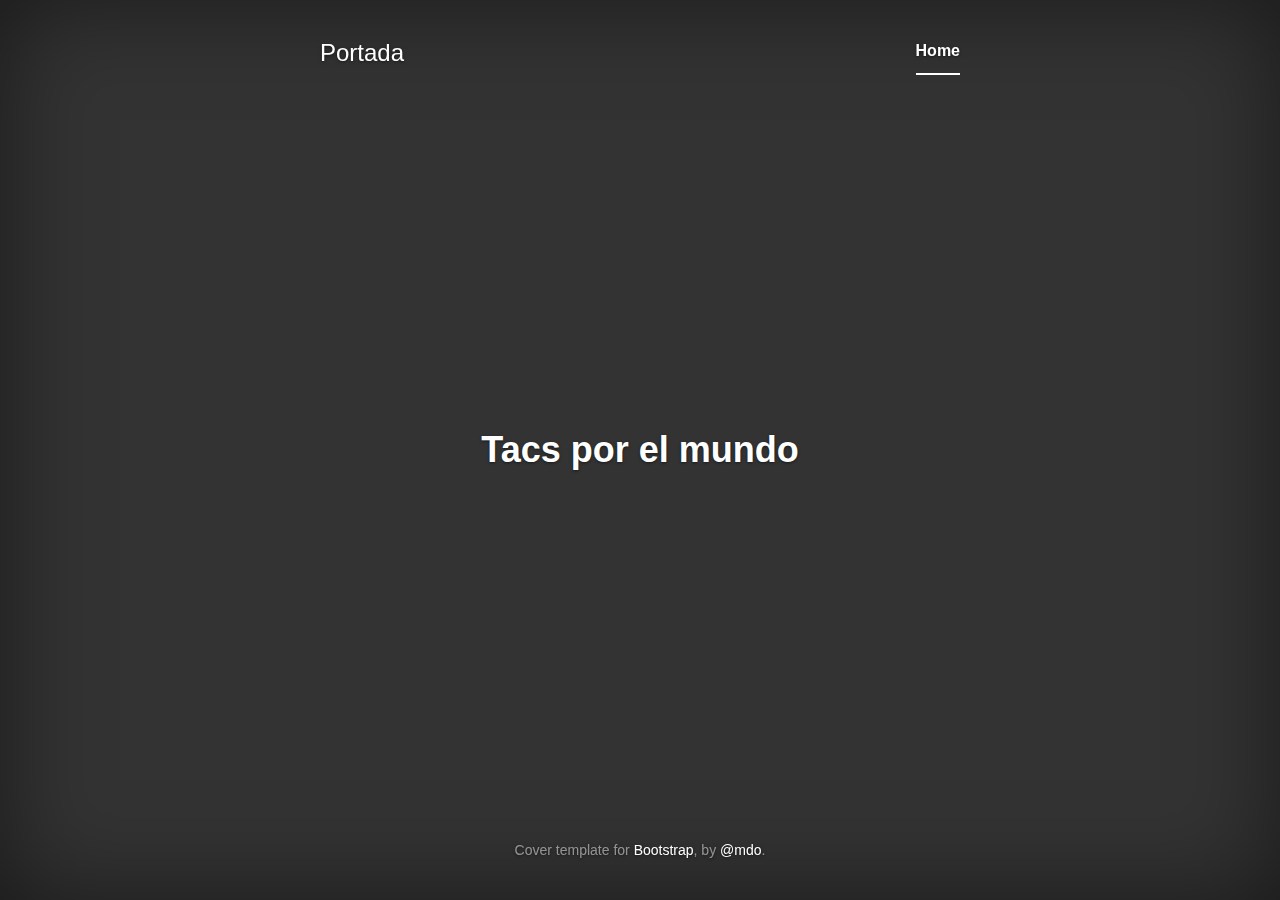
<file: src/main/webapp/index.html>
<!DOCTYPE html>
<html>
<head>
<meta
    http-equiv="Content-Type"
    content="text/html; charset=iso-8859-1" />
<meta
    name="viewport"
    content="width=device-width, initial-scale=1">
<link
    rel="stylesheet"
    href="lib/bootstrap-3.3.4-dist/css/bootstrap.min.css">
<link
    rel="stylesheet"
    href="lib/jquery-ui-1.11.4.custom/jquery-ui.css">
<link
    rel="stylesheet"
    href="css/base.css" />
<link
    href="css/cover.css"
    rel="stylesheet">
<link
    href="/../img/favicon.ico"
    rel="icon"
    type="image/x-icon" />
<title>TACS por el mundo!</title>
</head>
<body>
    <div class="site-wrapper">

        <div class="site-wrapper-inner">

            <div class="cover-container">

                <div class="masthead clearfix">
                    <div class="inner">
                        <h3 class="masthead-brand">Portada</h3>
                        <nav>
                            <ul class="nav masthead-nav">
                                <li class="active"><a href="#">Home</a></li>
                            </ul>
                        </nav>
                    </div>
                </div>

                <div class="inner cover">
                    <!--
  Below we include the Login Button social plugin. This button uses
  the JavaScript SDK to present a graphical Login button that triggers
  the FB.login() function when clicked.
	-->
                    <div id="fb-root"></div>
                    <h1
                        class="cover-heading"
                        style="font-weight: bold;">Tacs por el mundo</h1>
                    <div
                        id="status"
                        class="lead"></div>
                    <div
                        class="fb-login-button"
                        scope="public_profile,email,user_friends"
                        data-max-rows="0"
                        data-size="xlarge"
                        data-auto-logout-link="false"
                        onlogin="checkLoginState();"></div>
                    <!--  -->

                </div>

                <div class="mastfoot">
                    <div class="inner">
                        <p>
                            Cover template for <a href="http://getbootstrap.com">Bootstrap</a>,
                            by <a href="https://twitter.com/mdo">@mdo</a>.
                        </p>
                    </div>
                </div>

            </div>

        </div>

    </div>
    <!-- Bootstrap core JavaScript
    ================================================== -->
    <!-- Placed at the end of the document so the pages load faster -->

    <script src="lib/jquery-ui-1.11.4.custom/external/jquery/jquery.js"></script>
    <script src="lib/jquery-ui-1.11.4.custom/jquery-ui.min.js"></script>
    <script src="js/index.js"></script>
    <script src="lib/bootstrap-3.3.4-dist/js/bootstrap.min.js"></script>

</body>
</html>
</file>
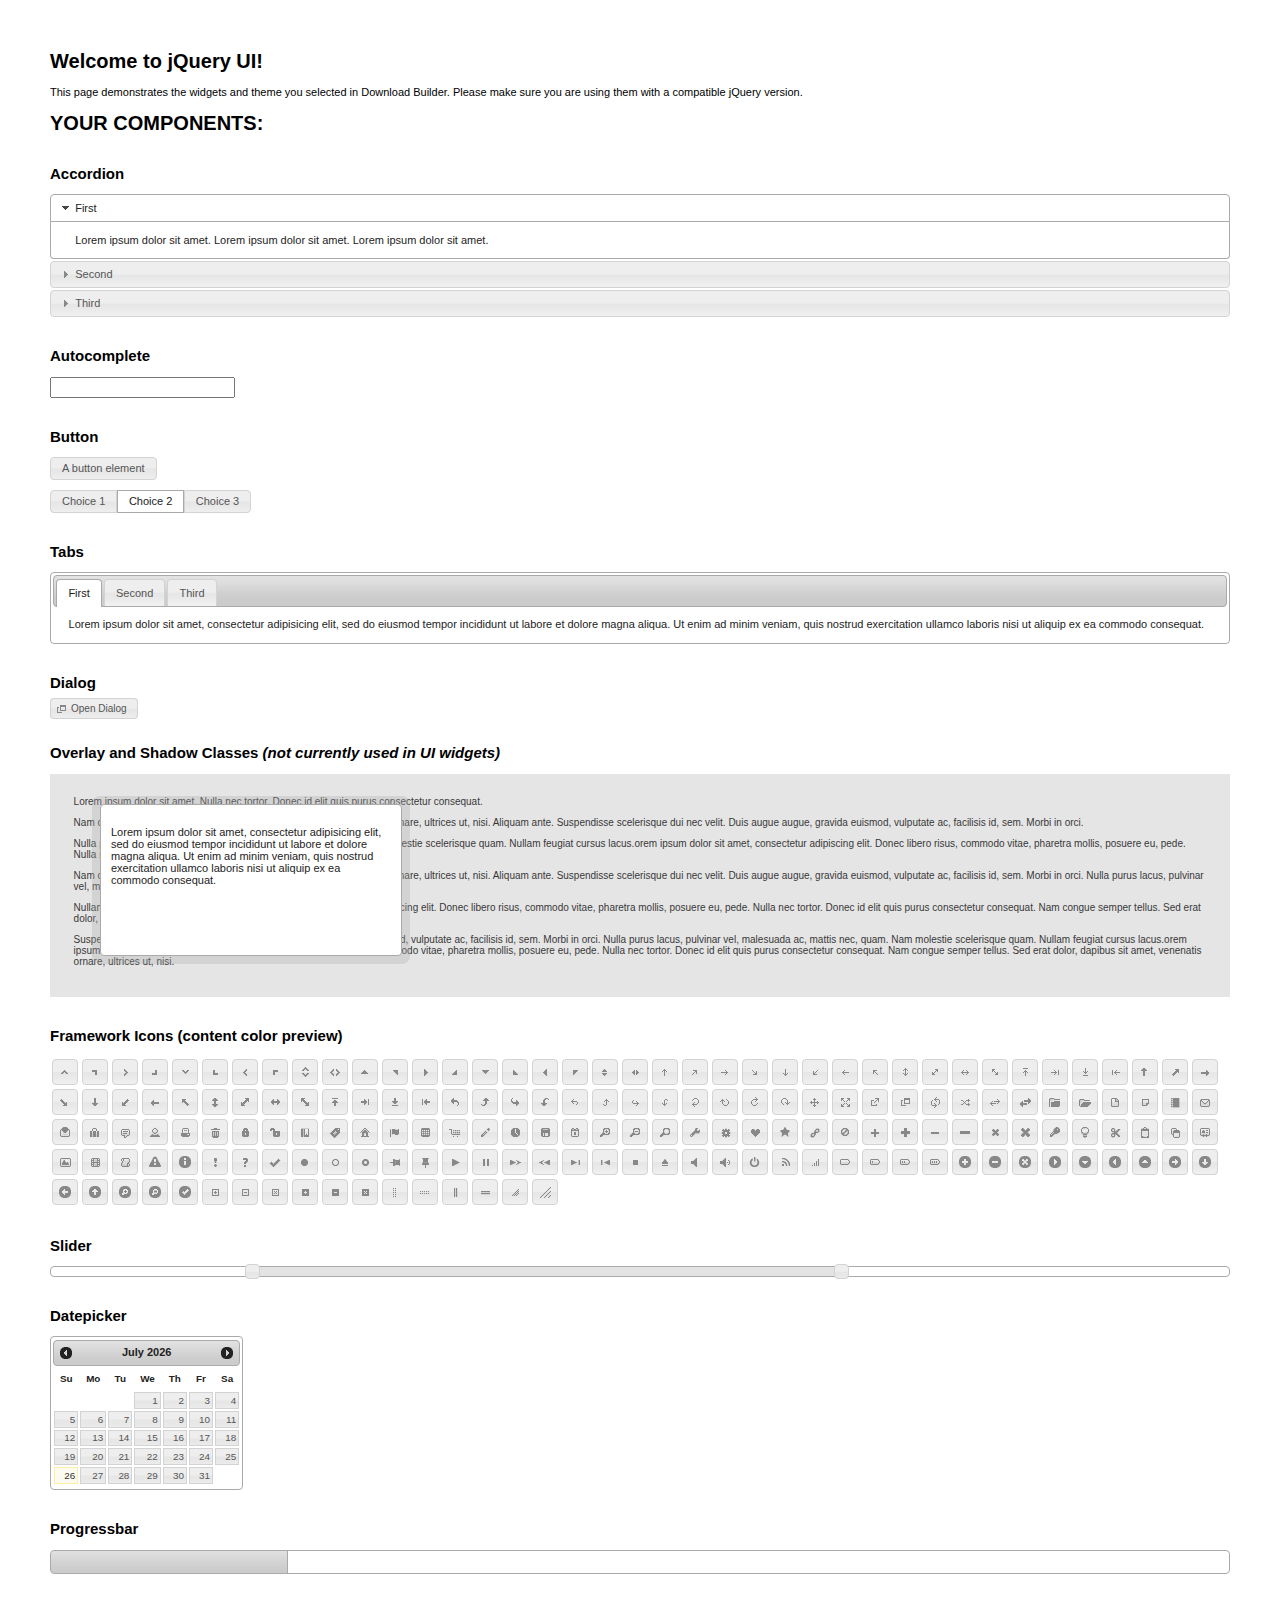
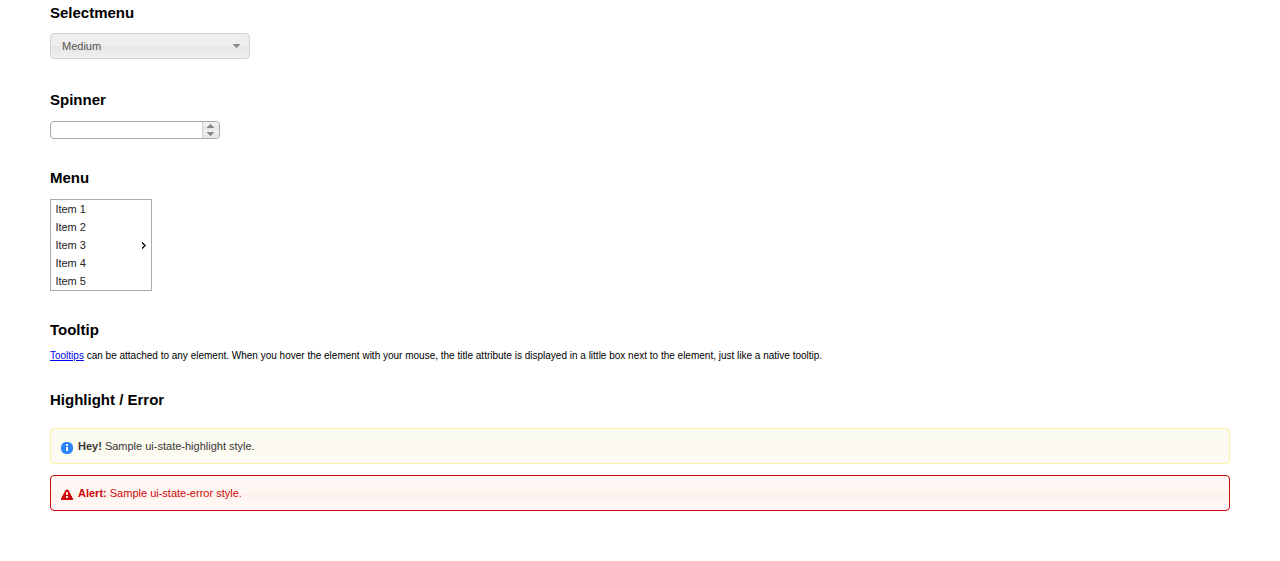
<file: src/main/webapp/lib/jquery-ui-1.11.4.custom/index.html>
<!doctype html>
<html lang="us">
<head>
	<meta charset="utf-8">
	<title>jQuery UI Example Page</title>
	<link href="jquery-ui.css" rel="stylesheet">
	<style>
	body{
		font: 62.5% "Trebuchet MS", sans-serif;
		margin: 50px;
	}
	.demoHeaders {
		margin-top: 2em;
	}
	#dialog-link {
		padding: .4em 1em .4em 20px;
		text-decoration: none;
		position: relative;
	}
	#dialog-link span.ui-icon {
		margin: 0 5px 0 0;
		position: absolute;
		left: .2em;
		top: 50%;
		margin-top: -8px;
	}
	#icons {
		margin: 0;
		padding: 0;
	}
	#icons li {
		margin: 2px;
		position: relative;
		padding: 4px 0;
		cursor: pointer;
		float: left;
		list-style: none;
	}
	#icons span.ui-icon {
		float: left;
		margin: 0 4px;
	}
	.fakewindowcontain .ui-widget-overlay {
		position: absolute;
	}
	select {
		width: 200px;
	}
	</style>
</head>
<body>

<h1>Welcome to jQuery UI!</h1>

<div class="ui-widget">
	<p>This page demonstrates the widgets and theme you selected in Download Builder. Please make sure you are using them with a compatible jQuery version.</p>
</div>

<h1>YOUR COMPONENTS:</h1>


<!-- Accordion -->
<h2 class="demoHeaders">Accordion</h2>
<div id="accordion">
	<h3>First</h3>
	<div>Lorem ipsum dolor sit amet. Lorem ipsum dolor sit amet. Lorem ipsum dolor sit amet.</div>
	<h3>Second</h3>
	<div>Phasellus mattis tincidunt nibh.</div>
	<h3>Third</h3>
	<div>Nam dui erat, auctor a, dignissim quis.</div>
</div>



<!-- Autocomplete -->
<h2 class="demoHeaders">Autocomplete</h2>
<div>
	<input id="autocomplete" title="type &quot;a&quot;">
</div>



<!-- Button -->
<h2 class="demoHeaders">Button</h2>
<button id="button">A button element</button>
<form style="margin-top: 1em;">
	<div id="radioset">
		<input type="radio" id="radio1" name="radio"><label for="radio1">Choice 1</label>
		<input type="radio" id="radio2" name="radio" checked="checked"><label for="radio2">Choice 2</label>
		<input type="radio" id="radio3" name="radio"><label for="radio3">Choice 3</label>
	</div>
</form>



<!-- Tabs -->
<h2 class="demoHeaders">Tabs</h2>
<div id="tabs">
	<ul>
		<li><a href="#tabs-1">First</a></li>
		<li><a href="#tabs-2">Second</a></li>
		<li><a href="#tabs-3">Third</a></li>
	</ul>
	<div id="tabs-1">Lorem ipsum dolor sit amet, consectetur adipisicing elit, sed do eiusmod tempor incididunt ut labore et dolore magna aliqua. Ut enim ad minim veniam, quis nostrud exercitation ullamco laboris nisi ut aliquip ex ea commodo consequat.</div>
	<div id="tabs-2">Phasellus mattis tincidunt nibh. Cras orci urna, blandit id, pretium vel, aliquet ornare, felis. Maecenas scelerisque sem non nisl. Fusce sed lorem in enim dictum bibendum.</div>
	<div id="tabs-3">Nam dui erat, auctor a, dignissim quis, sollicitudin eu, felis. Pellentesque nisi urna, interdum eget, sagittis et, consequat vestibulum, lacus. Mauris porttitor ullamcorper augue.</div>
</div>



<!-- Dialog NOTE: Dialog is not generated by UI in this demo so it can be visually styled in themeroller-->
<h2 class="demoHeaders">Dialog</h2>
<p><a href="#" id="dialog-link" class="ui-state-default ui-corner-all"><span class="ui-icon ui-icon-newwin"></span>Open Dialog</a></p>

<h2 class="demoHeaders">Overlay and Shadow Classes <em>(not currently used in UI widgets)</em></h2>
<div style="position: relative; width: 96%; height: 200px; padding:1% 2%; overflow:hidden;" class="fakewindowcontain">
	<p>Lorem ipsum dolor sit amet,  Nulla nec tortor. Donec id elit quis purus consectetur consequat. </p><p>Nam congue semper tellus. Sed erat dolor, dapibus sit amet, venenatis ornare, ultrices ut, nisi. Aliquam ante. Suspendisse scelerisque dui nec velit. Duis augue augue, gravida euismod, vulputate ac, facilisis id, sem. Morbi in orci. </p><p>Nulla purus lacus, pulvinar vel, malesuada ac, mattis nec, quam. Nam molestie scelerisque quam. Nullam feugiat cursus lacus.orem ipsum dolor sit amet, consectetur adipiscing elit. Donec libero risus, commodo vitae, pharetra mollis, posuere eu, pede. Nulla nec tortor. Donec id elit quis purus consectetur consequat. </p><p>Nam congue semper tellus. Sed erat dolor, dapibus sit amet, venenatis ornare, ultrices ut, nisi. Aliquam ante. Suspendisse scelerisque dui nec velit. Duis augue augue, gravida euismod, vulputate ac, facilisis id, sem. Morbi in orci. Nulla purus lacus, pulvinar vel, malesuada ac, mattis nec, quam. Nam molestie scelerisque quam. </p><p>Nullam feugiat cursus lacus.orem ipsum dolor sit amet, consectetur adipiscing elit. Donec libero risus, commodo vitae, pharetra mollis, posuere eu, pede. Nulla nec tortor. Donec id elit quis purus consectetur consequat. Nam congue semper tellus. Sed erat dolor, dapibus sit amet, venenatis ornare, ultrices ut, nisi. Aliquam ante. </p><p>Suspendisse scelerisque dui nec velit. Duis augue augue, gravida euismod, vulputate ac, facilisis id, sem. Morbi in orci. Nulla purus lacus, pulvinar vel, malesuada ac, mattis nec, quam. Nam molestie scelerisque quam. Nullam feugiat cursus lacus.orem ipsum dolor sit amet, consectetur adipiscing elit. Donec libero risus, commodo vitae, pharetra mollis, posuere eu, pede. Nulla nec tortor. Donec id elit quis purus consectetur consequat. Nam congue semper tellus. Sed erat dolor, dapibus sit amet, venenatis ornare, ultrices ut, nisi. </p>

	<!-- ui-dialog -->
	<div class="ui-overlay"><div class="ui-widget-overlay"></div><div class="ui-widget-shadow ui-corner-all" style="width: 302px; height: 152px; position: absolute; left: 50px; top: 30px;"></div></div>
	<div style="position: absolute; width: 280px; height: 130px;left: 50px; top: 30px; padding: 10px;" class="ui-widget ui-widget-content ui-corner-all">
		<div class="ui-dialog-content ui-widget-content" style="background: none; border: 0;">
			<p>Lorem ipsum dolor sit amet, consectetur adipisicing elit, sed do eiusmod tempor incididunt ut labore et dolore magna aliqua. Ut enim ad minim veniam, quis nostrud exercitation ullamco laboris nisi ut aliquip ex ea commodo consequat.</p>
		</div>
	</div>

</div>

<!-- ui-dialog -->
<div id="dialog" title="Dialog Title">
	<p>Lorem ipsum dolor sit amet, consectetur adipisicing elit, sed do eiusmod tempor incididunt ut labore et dolore magna aliqua. Ut enim ad minim veniam, quis nostrud exercitation ullamco laboris nisi ut aliquip ex ea commodo consequat.</p>
</div>



<h2 class="demoHeaders">Framework Icons (content color preview)</h2>
<ul id="icons" class="ui-widget ui-helper-clearfix">
	<li class="ui-state-default ui-corner-all" title=".ui-icon-carat-1-n"><span class="ui-icon ui-icon-carat-1-n"></span></li>
	<li class="ui-state-default ui-corner-all" title=".ui-icon-carat-1-ne"><span class="ui-icon ui-icon-carat-1-ne"></span></li>
	<li class="ui-state-default ui-corner-all" title=".ui-icon-carat-1-e"><span class="ui-icon ui-icon-carat-1-e"></span></li>
	<li class="ui-state-default ui-corner-all" title=".ui-icon-carat-1-se"><span class="ui-icon ui-icon-carat-1-se"></span></li>
	<li class="ui-state-default ui-corner-all" title=".ui-icon-carat-1-s"><span class="ui-icon ui-icon-carat-1-s"></span></li>
	<li class="ui-state-default ui-corner-all" title=".ui-icon-carat-1-sw"><span class="ui-icon ui-icon-carat-1-sw"></span></li>
	<li class="ui-state-default ui-corner-all" title=".ui-icon-carat-1-w"><span class="ui-icon ui-icon-carat-1-w"></span></li>
	<li class="ui-state-default ui-corner-all" title=".ui-icon-carat-1-nw"><span class="ui-icon ui-icon-carat-1-nw"></span></li>
	<li class="ui-state-default ui-corner-all" title=".ui-icon-carat-2-n-s"><span class="ui-icon ui-icon-carat-2-n-s"></span></li>
	<li class="ui-state-default ui-corner-all" title=".ui-icon-carat-2-e-w"><span class="ui-icon ui-icon-carat-2-e-w"></span></li>
	<li class="ui-state-default ui-corner-all" title=".ui-icon-triangle-1-n"><span class="ui-icon ui-icon-triangle-1-n"></span></li>
	<li class="ui-state-default ui-corner-all" title=".ui-icon-triangle-1-ne"><span class="ui-icon ui-icon-triangle-1-ne"></span></li>
	<li class="ui-state-default ui-corner-all" title=".ui-icon-triangle-1-e"><span class="ui-icon ui-icon-triangle-1-e"></span></li>
	<li class="ui-state-default ui-corner-all" title=".ui-icon-triangle-1-se"><span class="ui-icon ui-icon-triangle-1-se"></span></li>
	<li class="ui-state-default ui-corner-all" title=".ui-icon-triangle-1-s"><span class="ui-icon ui-icon-triangle-1-s"></span></li>
	<li class="ui-state-default ui-corner-all" title=".ui-icon-triangle-1-sw"><span class="ui-icon ui-icon-triangle-1-sw"></span></li>
	<li class="ui-state-default ui-corner-all" title=".ui-icon-triangle-1-w"><span class="ui-icon ui-icon-triangle-1-w"></span></li>
	<li class="ui-state-default ui-corner-all" title=".ui-icon-triangle-1-nw"><span class="ui-icon ui-icon-triangle-1-nw"></span></li>
	<li class="ui-state-default ui-corner-all" title=".ui-icon-triangle-2-n-s"><span class="ui-icon ui-icon-triangle-2-n-s"></span></li>
	<li class="ui-state-default ui-corner-all" title=".ui-icon-triangle-2-e-w"><span class="ui-icon ui-icon-triangle-2-e-w"></span></li>
	<li class="ui-state-default ui-corner-all" title=".ui-icon-arrow-1-n"><span class="ui-icon ui-icon-arrow-1-n"></span></li>
	<li class="ui-state-default ui-corner-all" title=".ui-icon-arrow-1-ne"><span class="ui-icon ui-icon-arrow-1-ne"></span></li>
	<li class="ui-state-default ui-corner-all" title=".ui-icon-arrow-1-e"><span class="ui-icon ui-icon-arrow-1-e"></span></li>
	<li class="ui-state-default ui-corner-all" title=".ui-icon-arrow-1-se"><span class="ui-icon ui-icon-arrow-1-se"></span></li>
	<li class="ui-state-default ui-corner-all" title=".ui-icon-arrow-1-s"><span class="ui-icon ui-icon-arrow-1-s"></span></li>
	<li class="ui-state-default ui-corner-all" title=".ui-icon-arrow-1-sw"><span class="ui-icon ui-icon-arrow-1-sw"></span></li>
	<li class="ui-state-default ui-corner-all" title=".ui-icon-arrow-1-w"><span class="ui-icon ui-icon-arrow-1-w"></span></li>
	<li class="ui-state-default ui-corner-all" title=".ui-icon-arrow-1-nw"><span class="ui-icon ui-icon-arrow-1-nw"></span></li>
	<li class="ui-state-default ui-corner-all" title=".ui-icon-arrow-2-n-s"><span class="ui-icon ui-icon-arrow-2-n-s"></span></li>
	<li class="ui-state-default ui-corner-all" title=".ui-icon-arrow-2-ne-sw"><span class="ui-icon ui-icon-arrow-2-ne-sw"></span></li>
	<li class="ui-state-default ui-corner-all" title=".ui-icon-arrow-2-e-w"><span class="ui-icon ui-icon-arrow-2-e-w"></span></li>
	<li class="ui-state-default ui-corner-all" title=".ui-icon-arrow-2-se-nw"><span class="ui-icon ui-icon-arrow-2-se-nw"></span></li>
	<li class="ui-state-default ui-corner-all" title=".ui-icon-arrowstop-1-n"><span class="ui-icon ui-icon-arrowstop-1-n"></span></li>
	<li class="ui-state-default ui-corner-all" title=".ui-icon-arrowstop-1-e"><span class="ui-icon ui-icon-arrowstop-1-e"></span></li>
	<li class="ui-state-default ui-corner-all" title=".ui-icon-arrowstop-1-s"><span class="ui-icon ui-icon-arrowstop-1-s"></span></li>
	<li class="ui-state-default ui-corner-all" title=".ui-icon-arrowstop-1-w"><span class="ui-icon ui-icon-arrowstop-1-w"></span></li>
	<li class="ui-state-default ui-corner-all" title=".ui-icon-arrowthick-1-n"><span class="ui-icon ui-icon-arrowthick-1-n"></span></li>
	<li class="ui-state-default ui-corner-all" title=".ui-icon-arrowthick-1-ne"><span class="ui-icon ui-icon-arrowthick-1-ne"></span></li>
	<li class="ui-state-default ui-corner-all" title=".ui-icon-arrowthick-1-e"><span class="ui-icon ui-icon-arrowthick-1-e"></span></li>
	<li class="ui-state-default ui-corner-all" title=".ui-icon-arrowthick-1-se"><span class="ui-icon ui-icon-arrowthick-1-se"></span></li>
	<li class="ui-state-default ui-corner-all" title=".ui-icon-arrowthick-1-s"><span class="ui-icon ui-icon-arrowthick-1-s"></span></li>
	<li class="ui-state-default ui-corner-all" title=".ui-icon-arrowthick-1-sw"><span class="ui-icon ui-icon-arrowthick-1-sw"></span></li>
	<li class="ui-state-default ui-corner-all" title=".ui-icon-arrowthick-1-w"><span class="ui-icon ui-icon-arrowthick-1-w"></span></li>
	<li class="ui-state-default ui-corner-all" title=".ui-icon-arrowthick-1-nw"><span class="ui-icon ui-icon-arrowthick-1-nw"></span></li>
	<li class="ui-state-default ui-corner-all" title=".ui-icon-arrowthick-2-n-s"><span class="ui-icon ui-icon-arrowthick-2-n-s"></span></li>
	<li class="ui-state-default ui-corner-all" title=".ui-icon-arrowthick-2-ne-sw"><span class="ui-icon ui-icon-arrowthick-2-ne-sw"></span></li>
	<li class="ui-state-default ui-corner-all" title=".ui-icon-arrowthick-2-e-w"><span class="ui-icon ui-icon-arrowthick-2-e-w"></span></li>
	<li class="ui-state-default ui-corner-all" title=".ui-icon-arrowthick-2-se-nw"><span class="ui-icon ui-icon-arrowthick-2-se-nw"></span></li>
	<li class="ui-state-default ui-corner-all" title=".ui-icon-arrowthickstop-1-n"><span class="ui-icon ui-icon-arrowthickstop-1-n"></span></li>
	<li class="ui-state-default ui-corner-all" title=".ui-icon-arrowthickstop-1-e"><span class="ui-icon ui-icon-arrowthickstop-1-e"></span></li>
	<li class="ui-state-default ui-corner-all" title=".ui-icon-arrowthickstop-1-s"><span class="ui-icon ui-icon-arrowthickstop-1-s"></span></li>
	<li class="ui-state-default ui-corner-all" title=".ui-icon-arrowthickstop-1-w"><span class="ui-icon ui-icon-arrowthickstop-1-w"></span></li>
	<li class="ui-state-default ui-corner-all" title=".ui-icon-arrowreturnthick-1-w"><span class="ui-icon ui-icon-arrowreturnthick-1-w"></span></li>
	<li class="ui-state-default ui-corner-all" title=".ui-icon-arrowreturnthick-1-n"><span class="ui-icon ui-icon-arrowreturnthick-1-n"></span></li>
	<li class="ui-state-default ui-corner-all" title=".ui-icon-arrowreturnthick-1-e"><span class="ui-icon ui-icon-arrowreturnthick-1-e"></span></li>
	<li class="ui-state-default ui-corner-all" title=".ui-icon-arrowreturnthick-1-s"><span class="ui-icon ui-icon-arrowreturnthick-1-s"></span></li>
	<li class="ui-state-default ui-corner-all" title=".ui-icon-arrowreturn-1-w"><span class="ui-icon ui-icon-arrowreturn-1-w"></span></li>
	<li class="ui-state-default ui-corner-all" title=".ui-icon-arrowreturn-1-n"><span class="ui-icon ui-icon-arrowreturn-1-n"></span></li>
	<li class="ui-state-default ui-corner-all" title=".ui-icon-arrowreturn-1-e"><span class="ui-icon ui-icon-arrowreturn-1-e"></span></li>
	<li class="ui-state-default ui-corner-all" title=".ui-icon-arrowreturn-1-s"><span class="ui-icon ui-icon-arrowreturn-1-s"></span></li>
	<li class="ui-state-default ui-corner-all" title=".ui-icon-arrowrefresh-1-w"><span class="ui-icon ui-icon-arrowrefresh-1-w"></span></li>
	<li class="ui-state-default ui-corner-all" title=".ui-icon-arrowrefresh-1-n"><span class="ui-icon ui-icon-arrowrefresh-1-n"></span></li>
	<li class="ui-state-default ui-corner-all" title=".ui-icon-arrowrefresh-1-e"><span class="ui-icon ui-icon-arrowrefresh-1-e"></span></li>
	<li class="ui-state-default ui-corner-all" title=".ui-icon-arrowrefresh-1-s"><span class="ui-icon ui-icon-arrowrefresh-1-s"></span></li>
	<li class="ui-state-default ui-corner-all" title=".ui-icon-arrow-4"><span class="ui-icon ui-icon-arrow-4"></span></li>
	<li class="ui-state-default ui-corner-all" title=".ui-icon-arrow-4-diag"><span class="ui-icon ui-icon-arrow-4-diag"></span></li>
	<li class="ui-state-default ui-corner-all" title=".ui-icon-extlink"><span class="ui-icon ui-icon-extlink"></span></li>
	<li class="ui-state-default ui-corner-all" title=".ui-icon-newwin"><span class="ui-icon ui-icon-newwin"></span></li>
	<li class="ui-state-default ui-corner-all" title=".ui-icon-refresh"><span class="ui-icon ui-icon-refresh"></span></li>
	<li class="ui-state-default ui-corner-all" title=".ui-icon-shuffle"><span class="ui-icon ui-icon-shuffle"></span></li>
	<li class="ui-state-default ui-corner-all" title=".ui-icon-transfer-e-w"><span class="ui-icon ui-icon-transfer-e-w"></span></li>
	<li class="ui-state-default ui-corner-all" title=".ui-icon-transferthick-e-w"><span class="ui-icon ui-icon-transferthick-e-w"></span></li>
	<li class="ui-state-default ui-corner-all" title=".ui-icon-folder-collapsed"><span class="ui-icon ui-icon-folder-collapsed"></span></li>
	<li class="ui-state-default ui-corner-all" title=".ui-icon-folder-open"><span class="ui-icon ui-icon-folder-open"></span></li>
	<li class="ui-state-default ui-corner-all" title=".ui-icon-document"><span class="ui-icon ui-icon-document"></span></li>
	<li class="ui-state-default ui-corner-all" title=".ui-icon-document-b"><span class="ui-icon ui-icon-document-b"></span></li>
	<li class="ui-state-default ui-corner-all" title=".ui-icon-note"><span class="ui-icon ui-icon-note"></span></li>
	<li class="ui-state-default ui-corner-all" title=".ui-icon-mail-closed"><span class="ui-icon ui-icon-mail-closed"></span></li>
	<li class="ui-state-default ui-corner-all" title=".ui-icon-mail-open"><span class="ui-icon ui-icon-mail-open"></span></li>
	<li class="ui-state-default ui-corner-all" title=".ui-icon-suitcase"><span class="ui-icon ui-icon-suitcase"></span></li>
	<li class="ui-state-default ui-corner-all" title=".ui-icon-comment"><span class="ui-icon ui-icon-comment"></span></li>
	<li class="ui-state-default ui-corner-all" title=".ui-icon-person"><span class="ui-icon ui-icon-person"></span></li>
	<li class="ui-state-default ui-corner-all" title=".ui-icon-print"><span class="ui-icon ui-icon-print"></span></li>
	<li class="ui-state-default ui-corner-all" title=".ui-icon-trash"><span class="ui-icon ui-icon-trash"></span></li>
	<li class="ui-state-default ui-corner-all" title=".ui-icon-locked"><span class="ui-icon ui-icon-locked"></span></li>
	<li class="ui-state-default ui-corner-all" title=".ui-icon-unlocked"><span class="ui-icon ui-icon-unlocked"></span></li>
	<li class="ui-state-default ui-corner-all" title=".ui-icon-bookmark"><span class="ui-icon ui-icon-bookmark"></span></li>
	<li class="ui-state-default ui-corner-all" title=".ui-icon-tag"><span class="ui-icon ui-icon-tag"></span></li>
	<li class="ui-state-default ui-corner-all" title=".ui-icon-home"><span class="ui-icon ui-icon-home"></span></li>
	<li class="ui-state-default ui-corner-all" title=".ui-icon-flag"><span class="ui-icon ui-icon-flag"></span></li>
	<li class="ui-state-default ui-corner-all" title=".ui-icon-calculator"><span class="ui-icon ui-icon-calculator"></span></li>
	<li class="ui-state-default ui-corner-all" title=".ui-icon-cart"><span class="ui-icon ui-icon-cart"></span></li>
	<li class="ui-state-default ui-corner-all" title=".ui-icon-pencil"><span class="ui-icon ui-icon-pencil"></span></li>
	<li class="ui-state-default ui-corner-all" title=".ui-icon-clock"><span class="ui-icon ui-icon-clock"></span></li>
	<li class="ui-state-default ui-corner-all" title=".ui-icon-disk"><span class="ui-icon ui-icon-disk"></span></li>
	<li class="ui-state-default ui-corner-all" title=".ui-icon-calendar"><span class="ui-icon ui-icon-calendar"></span></li>
	<li class="ui-state-default ui-corner-all" title=".ui-icon-zoomin"><span class="ui-icon ui-icon-zoomin"></span></li>
	<li class="ui-state-default ui-corner-all" title=".ui-icon-zoomout"><span class="ui-icon ui-icon-zoomout"></span></li>
	<li class="ui-state-default ui-corner-all" title=".ui-icon-search"><span class="ui-icon ui-icon-search"></span></li>
	<li class="ui-state-default ui-corner-all" title=".ui-icon-wrench"><span class="ui-icon ui-icon-wrench"></span></li>
	<li class="ui-state-default ui-corner-all" title=".ui-icon-gear"><span class="ui-icon ui-icon-gear"></span></li>
	<li class="ui-state-default ui-corner-all" title=".ui-icon-heart"><span class="ui-icon ui-icon-heart"></span></li>
	<li class="ui-state-default ui-corner-all" title=".ui-icon-star"><span class="ui-icon ui-icon-star"></span></li>
	<li class="ui-state-default ui-corner-all" title=".ui-icon-link"><span class="ui-icon ui-icon-link"></span></li>
	<li class="ui-state-default ui-corner-all" title=".ui-icon-cancel"><span class="ui-icon ui-icon-cancel"></span></li>
	<li class="ui-state-default ui-corner-all" title=".ui-icon-plus"><span class="ui-icon ui-icon-plus"></span></li>
	<li class="ui-state-default ui-corner-all" title=".ui-icon-plusthick"><span class="ui-icon ui-icon-plusthick"></span></li>
	<li class="ui-state-default ui-corner-all" title=".ui-icon-minus"><span class="ui-icon ui-icon-minus"></span></li>
	<li class="ui-state-default ui-corner-all" title=".ui-icon-minusthick"><span class="ui-icon ui-icon-minusthick"></span></li>
	<li class="ui-state-default ui-corner-all" title=".ui-icon-close"><span class="ui-icon ui-icon-close"></span></li>
	<li class="ui-state-default ui-corner-all" title=".ui-icon-closethick"><span class="ui-icon ui-icon-closethick"></span></li>
	<li class="ui-state-default ui-corner-all" title=".ui-icon-key"><span class="ui-icon ui-icon-key"></span></li>
	<li class="ui-state-default ui-corner-all" title=".ui-icon-lightbulb"><span class="ui-icon ui-icon-lightbulb"></span></li>
	<li class="ui-state-default ui-corner-all" title=".ui-icon-scissors"><span class="ui-icon ui-icon-scissors"></span></li>
	<li class="ui-state-default ui-corner-all" title=".ui-icon-clipboard"><span class="ui-icon ui-icon-clipboard"></span></li>
	<li class="ui-state-default ui-corner-all" title=".ui-icon-copy"><span class="ui-icon ui-icon-copy"></span></li>
	<li class="ui-state-default ui-corner-all" title=".ui-icon-contact"><span class="ui-icon ui-icon-contact"></span></li>
	<li class="ui-state-default ui-corner-all" title=".ui-icon-image"><span class="ui-icon ui-icon-image"></span></li>
	<li class="ui-state-default ui-corner-all" title=".ui-icon-video"><span class="ui-icon ui-icon-video"></span></li>
	<li class="ui-state-default ui-corner-all" title=".ui-icon-script"><span class="ui-icon ui-icon-script"></span></li>
	<li class="ui-state-default ui-corner-all" title=".ui-icon-alert"><span class="ui-icon ui-icon-alert"></span></li>
	<li class="ui-state-default ui-corner-all" title=".ui-icon-info"><span class="ui-icon ui-icon-info"></span></li>
	<li class="ui-state-default ui-corner-all" title=".ui-icon-notice"><span class="ui-icon ui-icon-notice"></span></li>
	<li class="ui-state-default ui-corner-all" title=".ui-icon-help"><span class="ui-icon ui-icon-help"></span></li>
	<li class="ui-state-default ui-corner-all" title=".ui-icon-check"><span class="ui-icon ui-icon-check"></span></li>
	<li class="ui-state-default ui-corner-all" title=".ui-icon-bullet"><span class="ui-icon ui-icon-bullet"></span></li>
	<li class="ui-state-default ui-corner-all" title=".ui-icon-radio-off"><span class="ui-icon ui-icon-radio-off"></span></li>
	<li class="ui-state-default ui-corner-all" title=".ui-icon-radio-on"><span class="ui-icon ui-icon-radio-on"></span></li>
	<li class="ui-state-default ui-corner-all" title=".ui-icon-pin-w"><span class="ui-icon ui-icon-pin-w"></span></li>
	<li class="ui-state-default ui-corner-all" title=".ui-icon-pin-s"><span class="ui-icon ui-icon-pin-s"></span></li>
	<li class="ui-state-default ui-corner-all" title=".ui-icon-play"><span class="ui-icon ui-icon-play"></span></li>
	<li class="ui-state-default ui-corner-all" title=".ui-icon-pause"><span class="ui-icon ui-icon-pause"></span></li>
	<li class="ui-state-default ui-corner-all" title=".ui-icon-seek-next"><span class="ui-icon ui-icon-seek-next"></span></li>
	<li class="ui-state-default ui-corner-all" title=".ui-icon-seek-prev"><span class="ui-icon ui-icon-seek-prev"></span></li>
	<li class="ui-state-default ui-corner-all" title=".ui-icon-seek-end"><span class="ui-icon ui-icon-seek-end"></span></li>
	<li class="ui-state-default ui-corner-all" title=".ui-icon-seek-first"><span class="ui-icon ui-icon-seek-first"></span></li>
	<li class="ui-state-default ui-corner-all" title=".ui-icon-stop"><span class="ui-icon ui-icon-stop"></span></li>
	<li class="ui-state-default ui-corner-all" title=".ui-icon-eject"><span class="ui-icon ui-icon-eject"></span></li>
	<li class="ui-state-default ui-corner-all" title=".ui-icon-volume-off"><span class="ui-icon ui-icon-volume-off"></span></li>
	<li class="ui-state-default ui-corner-all" title=".ui-icon-volume-on"><span class="ui-icon ui-icon-volume-on"></span></li>
	<li class="ui-state-default ui-corner-all" title=".ui-icon-power"><span class="ui-icon ui-icon-power"></span></li>
	<li class="ui-state-default ui-corner-all" title=".ui-icon-signal-diag"><span class="ui-icon ui-icon-signal-diag"></span></li>
	<li class="ui-state-default ui-corner-all" title=".ui-icon-signal"><span class="ui-icon ui-icon-signal"></span></li>
	<li class="ui-state-default ui-corner-all" title=".ui-icon-battery-0"><span class="ui-icon ui-icon-battery-0"></span></li>
	<li class="ui-state-default ui-corner-all" title=".ui-icon-battery-1"><span class="ui-icon ui-icon-battery-1"></span></li>
	<li class="ui-state-default ui-corner-all" title=".ui-icon-battery-2"><span class="ui-icon ui-icon-battery-2"></span></li>
	<li class="ui-state-default ui-corner-all" title=".ui-icon-battery-3"><span class="ui-icon ui-icon-battery-3"></span></li>
	<li class="ui-state-default ui-corner-all" title=".ui-icon-circle-plus"><span class="ui-icon ui-icon-circle-plus"></span></li>
	<li class="ui-state-default ui-corner-all" title=".ui-icon-circle-minus"><span class="ui-icon ui-icon-circle-minus"></span></li>
	<li class="ui-state-default ui-corner-all" title=".ui-icon-circle-close"><span class="ui-icon ui-icon-circle-close"></span></li>
	<li class="ui-state-default ui-corner-all" title=".ui-icon-circle-triangle-e"><span class="ui-icon ui-icon-circle-triangle-e"></span></li>
	<li class="ui-state-default ui-corner-all" title=".ui-icon-circle-triangle-s"><span class="ui-icon ui-icon-circle-triangle-s"></span></li>
	<li class="ui-state-default ui-corner-all" title=".ui-icon-circle-triangle-w"><span class="ui-icon ui-icon-circle-triangle-w"></span></li>
	<li class="ui-state-default ui-corner-all" title=".ui-icon-circle-triangle-n"><span class="ui-icon ui-icon-circle-triangle-n"></span></li>
	<li class="ui-state-default ui-corner-all" title=".ui-icon-circle-arrow-e"><span class="ui-icon ui-icon-circle-arrow-e"></span></li>
	<li class="ui-state-default ui-corner-all" title=".ui-icon-circle-arrow-s"><span class="ui-icon ui-icon-circle-arrow-s"></span></li>
	<li class="ui-state-default ui-corner-all" title=".ui-icon-circle-arrow-w"><span class="ui-icon ui-icon-circle-arrow-w"></span></li>
	<li class="ui-state-default ui-corner-all" title=".ui-icon-circle-arrow-n"><span class="ui-icon ui-icon-circle-arrow-n"></span></li>
	<li class="ui-state-default ui-corner-all" title=".ui-icon-circle-zoomin"><span class="ui-icon ui-icon-circle-zoomin"></span></li>
	<li class="ui-state-default ui-corner-all" title=".ui-icon-circle-zoomout"><span class="ui-icon ui-icon-circle-zoomout"></span></li>
	<li class="ui-state-default ui-corner-all" title=".ui-icon-circle-check"><span class="ui-icon ui-icon-circle-check"></span></li>
	<li class="ui-state-default ui-corner-all" title=".ui-icon-circlesmall-plus"><span class="ui-icon ui-icon-circlesmall-plus"></span></li>
	<li class="ui-state-default ui-corner-all" title=".ui-icon-circlesmall-minus"><span class="ui-icon ui-icon-circlesmall-minus"></span></li>
	<li class="ui-state-default ui-corner-all" title=".ui-icon-circlesmall-close"><span class="ui-icon ui-icon-circlesmall-close"></span></li>
	<li class="ui-state-default ui-corner-all" title=".ui-icon-squaresmall-plus"><span class="ui-icon ui-icon-squaresmall-plus"></span></li>
	<li class="ui-state-default ui-corner-all" title=".ui-icon-squaresmall-minus"><span class="ui-icon ui-icon-squaresmall-minus"></span></li>
	<li class="ui-state-default ui-corner-all" title=".ui-icon-squaresmall-close"><span class="ui-icon ui-icon-squaresmall-close"></span></li>
	<li class="ui-state-default ui-corner-all" title=".ui-icon-grip-dotted-vertical"><span class="ui-icon ui-icon-grip-dotted-vertical"></span></li>
	<li class="ui-state-default ui-corner-all" title=".ui-icon-grip-dotted-horizontal"><span class="ui-icon ui-icon-grip-dotted-horizontal"></span></li>
	<li class="ui-state-default ui-corner-all" title=".ui-icon-grip-solid-vertical"><span class="ui-icon ui-icon-grip-solid-vertical"></span></li>
	<li class="ui-state-default ui-corner-all" title=".ui-icon-grip-solid-horizontal"><span class="ui-icon ui-icon-grip-solid-horizontal"></span></li>
	<li class="ui-state-default ui-corner-all" title=".ui-icon-gripsmall-diagonal-se"><span class="ui-icon ui-icon-gripsmall-diagonal-se"></span></li>
	<li class="ui-state-default ui-corner-all" title=".ui-icon-grip-diagonal-se"><span class="ui-icon ui-icon-grip-diagonal-se"></span></li>
</ul>


<!-- Slider -->
<h2 class="demoHeaders">Slider</h2>
<div id="slider"></div>



<!-- Datepicker -->
<h2 class="demoHeaders">Datepicker</h2>
<div id="datepicker"></div>



<!-- Progressbar -->
<h2 class="demoHeaders">Progressbar</h2>
<div id="progressbar"></div>



<!-- Progressbar -->
<h2 class="demoHeaders">Selectmenu</h2>
<select id="selectmenu">
	<option>Slower</option>
	<option>Slow</option>
	<option selected="selected">Medium</option>
	<option>Fast</option>
	<option>Faster</option>
</select>



<!-- Spinner -->
<h2 class="demoHeaders">Spinner</h2>
<input id="spinner">



<!-- Menu -->
<h2 class="demoHeaders">Menu</h2>
<ul style="width:100px;" id="menu">
	<li>Item 1</li>
	<li>Item 2</li>
	<li>Item 3
		<ul>
			<li>Item 3-1</li>
			<li>Item 3-2</li>
			<li>Item 3-3</li>
			<li>Item 3-4</li>
			<li>Item 3-5</li>
		</ul>
	</li>
	<li>Item 4</li>
	<li>Item 5</li>
</ul>



<!-- Tooltip -->
<h2 class="demoHeaders">Tooltip</h2>
<p id="tooltip">
	<a href="#" title="That&apos;s what this widget is">Tooltips</a> can be attached to any element. When you hover
the element with your mouse, the title attribute is displayed in a little box next to the element, just like a native tooltip.
</p>


<!-- Highlight / Error -->
<h2 class="demoHeaders">Highlight / Error</h2>
<div class="ui-widget">
	<div class="ui-state-highlight ui-corner-all" style="margin-top: 20px; padding: 0 .7em;">
		<p><span class="ui-icon ui-icon-info" style="float: left; margin-right: .3em;"></span>
		<strong>Hey!</strong> Sample ui-state-highlight style.</p>
	</div>
</div>
<br>
<div class="ui-widget">
	<div class="ui-state-error ui-corner-all" style="padding: 0 .7em;">
		<p><span class="ui-icon ui-icon-alert" style="float: left; margin-right: .3em;"></span>
		<strong>Alert:</strong> Sample ui-state-error style.</p>
	</div>
</div>

<script src="external/jquery/jquery.js"></script>
<script src="jquery-ui.js"></script>
<script>

$( "#accordion" ).accordion();



var availableTags = [
	"ActionScript",
	"AppleScript",
	"Asp",
	"BASIC",
	"C",
	"C++",
	"Clojure",
	"COBOL",
	"ColdFusion",
	"Erlang",
	"Fortran",
	"Groovy",
	"Haskell",
	"Java",
	"JavaScript",
	"Lisp",
	"Perl",
	"PHP",
	"Python",
	"Ruby",
	"Scala",
	"Scheme"
];
$( "#autocomplete" ).autocomplete({
	source: availableTags
});



$( "#button" ).button();
$( "#radioset" ).buttonset();



$( "#tabs" ).tabs();



$( "#dialog" ).dialog({
	autoOpen: false,
	width: 400,
	buttons: [
		{
			text: "Ok",
			click: function() {
				$( this ).dialog( "close" );
			}
		},
		{
			text: "Cancel",
			click: function() {
				$( this ).dialog( "close" );
			}
		}
	]
});

// Link to open the dialog
$( "#dialog-link" ).click(function( event ) {
	$( "#dialog" ).dialog( "open" );
	event.preventDefault();
});



$( "#datepicker" ).datepicker({
	inline: true
});



$( "#slider" ).slider({
	range: true,
	values: [ 17, 67 ]
});



$( "#progressbar" ).progressbar({
	value: 20
});



$( "#spinner" ).spinner();



$( "#menu" ).menu();



$( "#tooltip" ).tooltip();



$( "#selectmenu" ).selectmenu();


// Hover states on the static widgets
$( "#dialog-link, #icons li" ).hover(
	function() {
		$( this ).addClass( "ui-state-hover" );
	},
	function() {
		$( this ).removeClass( "ui-state-hover" );
	}
);
</script>
</body>
</html>
</file>
<file: src/main/webapp/css/cover.css>
/*
 * Globals
 */

/* Links */
a,
a:focus,
a:hover {
  color: #fff;
}

/* Custom default button */
.btn-default,
.btn-default:hover,
.btn-default:focus {
  color: #333;
  text-shadow: none; /* Prevent inheritence from `body` */
  background-color: #fff;
  border: 1px solid #fff;
}


/*
 * Base structure
 */

html,
body {
  height: 100%;
  background-color: #333;
}
body {
  color: #fff;
  text-align: center;
  text-shadow: 0 1px 3px rgba(0,0,0,.5);
}

/* Extra markup and styles for table-esque vertical and horizontal centering */
.site-wrapper {
  display: table;
  width: 100%;
  height: 100%; /* For at least Firefox */
  min-height: 100%;
  -webkit-box-shadow: inset 0 0 100px rgba(0,0,0,.5);
          box-shadow: inset 0 0 100px rgba(0,0,0,.5);
}
.site-wrapper-inner {
  display: table-cell;
  vertical-align: top;
}
.cover-container {
  margin-right: auto;
  margin-left: auto;
}

/* Padding for spacing */
.inner {
  padding: 30px;
}


/*
 * Header
 */
.masthead-brand {
  margin-top: 10px;
  margin-bottom: 10px;
}

.masthead-nav > li {
  display: inline-block;
}
.masthead-nav > li + li {
  margin-left: 20px;
}
.masthead-nav > li > a {
  padding-right: 0;
  padding-left: 0;
  font-size: 16px;
  font-weight: bold;
  color: #fff; /* IE8 proofing */
  color: rgba(255,255,255,.75);
  border-bottom: 2px solid transparent;
}
.masthead-nav > li > a:hover,
.masthead-nav > li > a:focus {
  background-color: transparent;
  border-bottom-color: #a9a9a9;
  border-bottom-color: rgba(255,255,255,.25);
}
.masthead-nav > .active > a,
.masthead-nav > .active > a:hover,
.masthead-nav > .active > a:focus {
  color: #fff;
  border-bottom-color: #fff;
}

@media (min-width: 768px) {
  .masthead-brand {
    float: left;
  }
  .masthead-nav {
    float: right;
  }
}


/*
 * Cover
 */

.cover {
  padding: 0 20px;
}
.cover .btn-lg {
  padding: 10px 20px;
  font-weight: bold;
}


/*
 * Footer
 */

.mastfoot {
  color: #999; /* IE8 proofing */
  color: rgba(255,255,255,.5);
}


/*
 * Affix and center
 */

@media (min-width: 768px) {
  /* Pull out the header and footer */
  .masthead {
    position: fixed;
    top: 0;
  }
  .mastfoot {
    position: fixed;
    bottom: 0;
  }
  /* Start the vertical centering */
  .site-wrapper-inner {
    vertical-align: middle;
  }
  /* Handle the widths */
  .masthead,
  .mastfoot,
  .cover-container {
    width: 100%; /* Must be percentage or pixels for horizontal alignment */
  }
}

@media (min-width: 992px) {
  .masthead,
  .mastfoot,
  .cover-container {
    width: 700px;
  }
}
</file>
<file: src/main/webapp/css/base.css>
.box{
    border: 2px solid;
    border-radius: 5px;
    border-color: #cccccc;
    width: 300px;
}

/*hack para que el autocomplete de jquery ui se vea bien sobre el modal de bootstrap*/
.ui-autocomplete{
    z-index: 5000;
}

.map-crea-viaje{
    width:400px;
    height:340px;
    border: 2px solid;
    border-radius: 5px;
}

.btn-float{
    float: right;
}

.modal .modal-body {
    max-height: 500px;
    overflow-y: auto;
}

.recomendacion-no-leida{
    background-color: #CCCCCC;
}

.ui-autocomplete-loading {
    background:url('../img/loading_0.gif') no-repeat right center
}

.vuelo-tramos-detail{
    font-size: 12px;
}

.vuelo-tramo-ajuste{
    display: inline;
}

.vuelo-selected{
    background-color: #CCCCFF;
}

.list-group-item.active{
    background-color: #0F364D;
}

/* Start by setting display:none to make this hidden.
   Then we position it in relation to the viewport window
   with position:fixed. Width, height, top and left speak
   for themselves. Background we set to 80% white with
   our animation centered, and no-repeating */
.modalCargando {
    display:    none;
    position:   fixed;
    z-index:    1000;
    top:        0;
    left:       0;
    height:     100%;
    width:      100%;
    background: rgba( 255, 255, 255, .8 ) 
                url('http://i.stack.imgur.com/FhHRx.gif') 
                50% 50% 
                no-repeat;
}

/* When the body has the loading class, we turn
   the scrollbar off with overflow:hidden */
body.loading {
    overflow: hidden;   
}

/* Anytime the body has the loading class, our
   modal element will be visible */
body.loading .modalCargando {
    display: block;
}

.modal-body {
    max-height: 800px;
}
</file>
